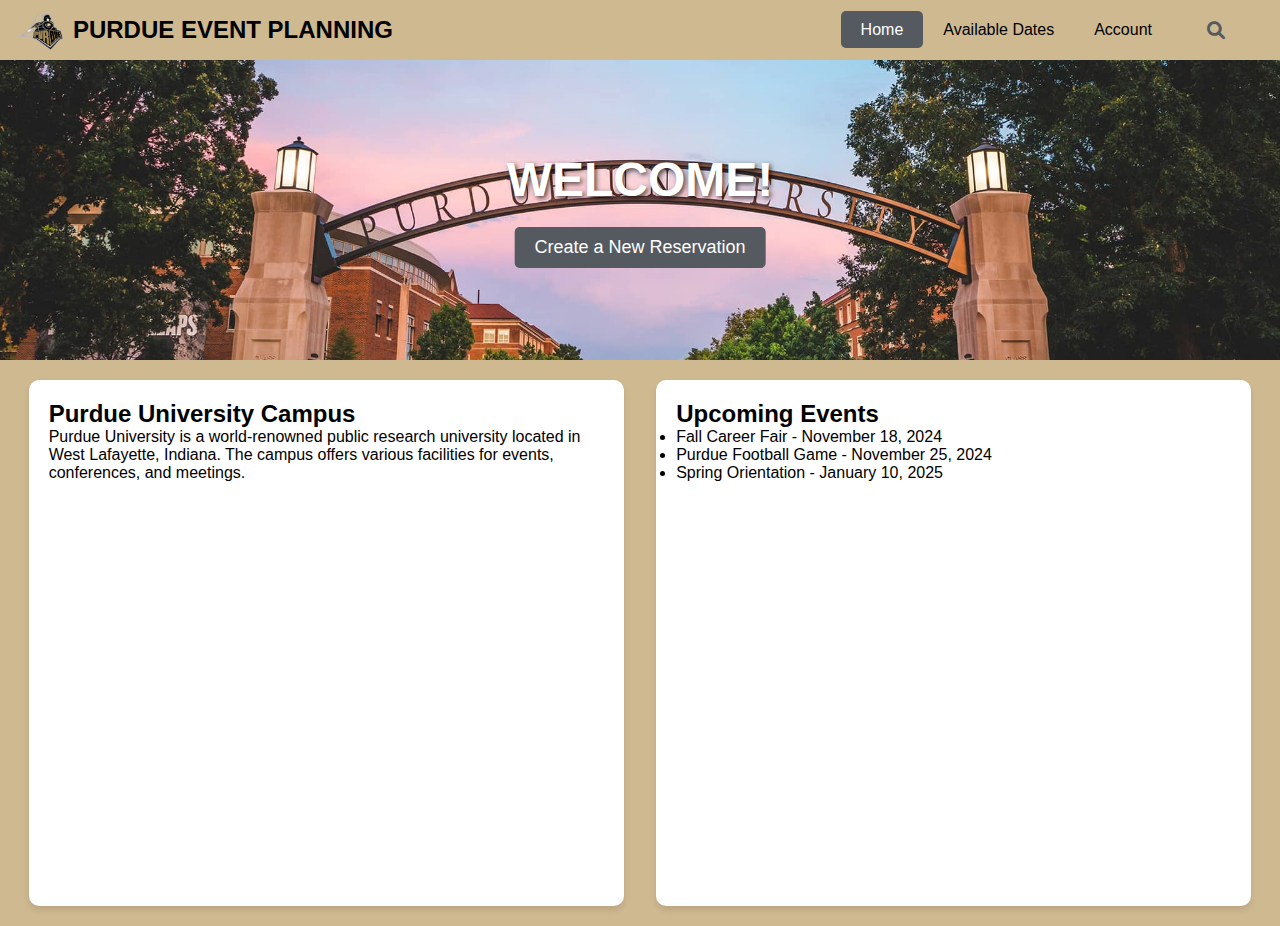
<file: index.html>
<!DOCTYPE html>
<html lang="en">
<head>
    <meta charset="UTF-8">
    <meta name="viewport" content="width=device-width, initial-scale=1.0">
    <title>Purdue Event Planning</title>
    <link rel="stylesheet" href="style.css">
    <link rel="stylesheet" href="https://cdnjs.cloudflare.com/ajax/libs/font-awesome/6.0.0-beta3/css/all.min.css">
</head>
<body>
    <header>
        <div class="logo">
            <img src="logo.png" alt="Purdue Logo">
            <span class="event-title">PURDUE EVENT PLANNING</span>
        </div>
        <nav>
            <ul class="nav-links">
                <li><a href="index.html" class="active">Home</a></li>
                <li><a href="dates.html">Available Dates</a></li>
                <li><a href="account.html">Account</a></li>
                <li><a href="#" class="nav-item"><i class="fas fa-search"></i></a></li>
            </ul>
        </nav>
        <div class="hamburger">
            <i class="fas fa-bars"></i>
        </div>
    </header>

    <section class="banner">
        <img src="banner.jpeg" alt="Purdue Banner">
        <div class="welcome-text">
            <h1>WELCOME!</h1>
            <a href="dates.html">
                <button>Create a New Reservation</button>
            </a>
        </div>
    </section>

    <section class="content">
        <div class="box1">
            <h2>Purdue University Campus</h2>
            <p>Purdue University is a world-renowned public research university located in West Lafayette, Indiana. The campus offers various facilities for events, conferences, and meetings.</p>
            <div class="map">
                <iframe
                    src="https://www.google.com/maps/embed?pb=!1m18!1m12!1m3!1d3051.9262017935446!2d-86.92402878522547!3d40.423705663243584!2m3!1f0!2f0!3f0!3m2!1i1024!2i768!4f13.1!3m3!1m2!1s0x8812fd3b4f426d0d%3A0x55e8535d2a4fdfb9!2sPurdue%20University!5e0!3m2!1sen!2sus!4v1605227071734!5m2!1sen!2sus"
                    style="width: 100%; height: 400px; border: 0;" allowfullscreen="" loading="lazy"></iframe>
            </div>
        </div>
        <div class="box1">
            <h2>Upcoming Events</h2>
            <ul>
                <li>Fall Career Fair - November 18, 2024</li>
                <li>Purdue Football Game - November 25, 2024</li>
                <li>Spring Orientation - January 10, 2025</li>
            </ul>
            <div class="calendar">
                <iframe src="https://calendar.google.com/calendar/embed" style="width: 100%; height: 400px; border: 0; overflow: auto;" loading="lazy"></iframe>
            </div>
        </div>
    </section>

    <script>
        document.querySelector(".hamburger").addEventListener("click", function() {
        document.querySelector("nav ul").classList.toggle("show");
        });
    </script>
</body>
</html>
</file>
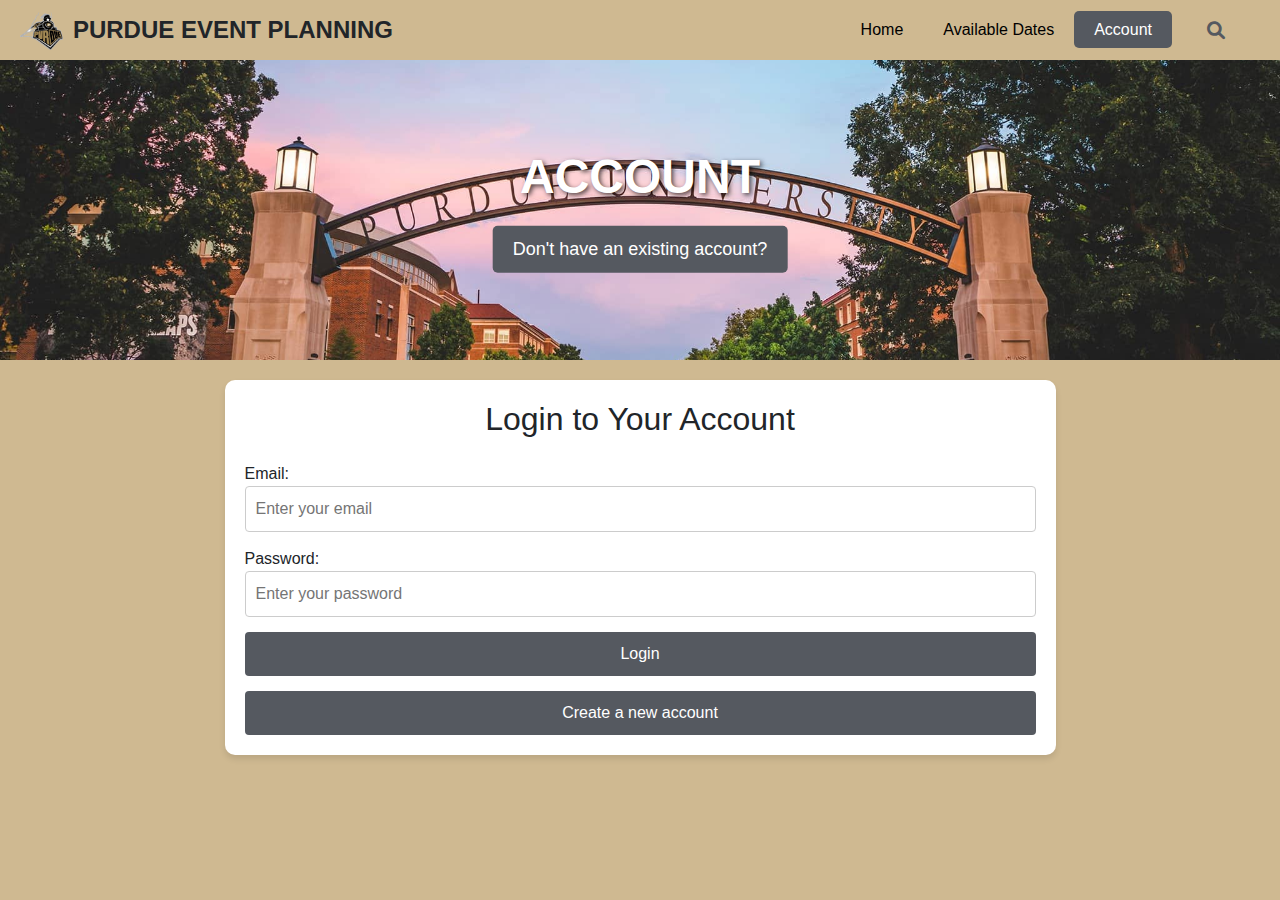
<file: account.html>
<!DOCTYPE html>
<html lang="en">
<head>
    <meta charset="UTF-8">
    <meta name="viewport" content="width=device-width, initial-scale=1.0">
    <title>Login/Signup</title>
    <link href="https://cdn.jsdelivr.net/npm/bootstrap@5.3.0-alpha1/dist/css/bootstrap.min.css" rel="stylesheet">
    <link rel="stylesheet" href="style.css">
    <link rel="stylesheet" href="https://cdnjs.cloudflare.com/ajax/libs/font-awesome/6.0.0-beta3/css/all.min.css">
    <style>
        h1 {
            font-weight: bold !important;
        }

        input[type="email"], input[type="password"] {
            color: #000;
            border: 1px solid #ccc;
            border-radius: 4px;
            padding: 10px;
            width: 100%;
            margin-bottom: 15px;
        }

        button {
            background-color: #555960; 
            color: #fff;
            border: none;
            padding: 10px 20px;
            border-radius: 4px;
            width: 100%;
            cursor: pointer;
        }


        /* "Create a new account" button */
        .create-account-btn {
            background-color: #555960;
            color: #fff;
            padding: 10px 20px;
            border-radius: 4px;
            display: block;
            text-align: center;
            text-decoration: none;
            margin-top: 15px;
        }

    </style>
</head>
<body>
    <header>
        <div class="logo">
            <img src="logo.png" alt="Purdue Logo">
            <span class="event-title">PURDUE EVENT PLANNING</span>
        </div>
        <nav>
            <ul class="nav-links">
                <li><a href="index.html">Home</a></li>
                <li><a href="dates.html">Available Dates</a></li>
                <li><a href="account.html" class="active">Account</a></li>
                <li><a href="#" class="nav-item"><i class="fas fa-search"></i></a></li> 
            </ul>
        </nav>        
        <div class="hamburger">
            <i class="fas fa-bars"></i>
        </div>
    </header>

    <section class="banner">
        <img src="banner.jpeg" alt="Purdue Banner" class="img-fluid">
        <div class="welcome-text">
            <h1>ACCOUNT</h1>
            <button>Don't have an existing account?</button>
        </div>
    </section>

    <section class="content">
        <div class="container mt-0">
            <div class="row justify-content-center">
                <div class="col-lg-9">
                    <div class="box2">
                        <h2 class="text-center mb-4">Login to Your Account</h2>
                        <form action="login.php" method="POST" id="loginForm" novalidate>
                            <label for="email">Email:</label>
                            <input type="email" id="email" name="email" placeholder="Enter your email" required>
                            <div class="error text-danger" id="emailError"></div>

                            <label for="password">Password:</label>
                            <input type="password" id="password" name="password" placeholder="Enter your password" required>
                            <div class="error text-danger" id="passwordError"></div>

                            <button type="submit">Login</button>
                        </form>
                        <a href="#" class="create-account-btn">Create a new account</a>
                    </div>
                </div>
            </div>
        </div>
    </section>

    <script>
        //hamburger toggle
        document.querySelector(".hamburger").addEventListener("click", function() {
        document.querySelector("nav ul").classList.toggle("show");
        });
    </script>

    <script>
        // JavaScript validation
        document.getElementById('loginForm').addEventListener('submit', function(event) {
            let isValid = true;
            const email = document.getElementById('email');
            const password = document.getElementById('password');
            const emailError = document.getElementById('emailError');
            const passwordError = document.getElementById('passwordError');

            // Reset errors
            emailError.textContent = '';
            passwordError.textContent = '';

            if (!email.value) {
                isValid = false;
                emailError.textContent = 'Email is required';
            }

            if (!password.value) {
                isValid = false;
                passwordError.textContent = 'Password is required';
            }

            if (!isValid) {
                event.preventDefault(); // Stop form submission
            }
        });
    </script>
</body>
</html>
</file>
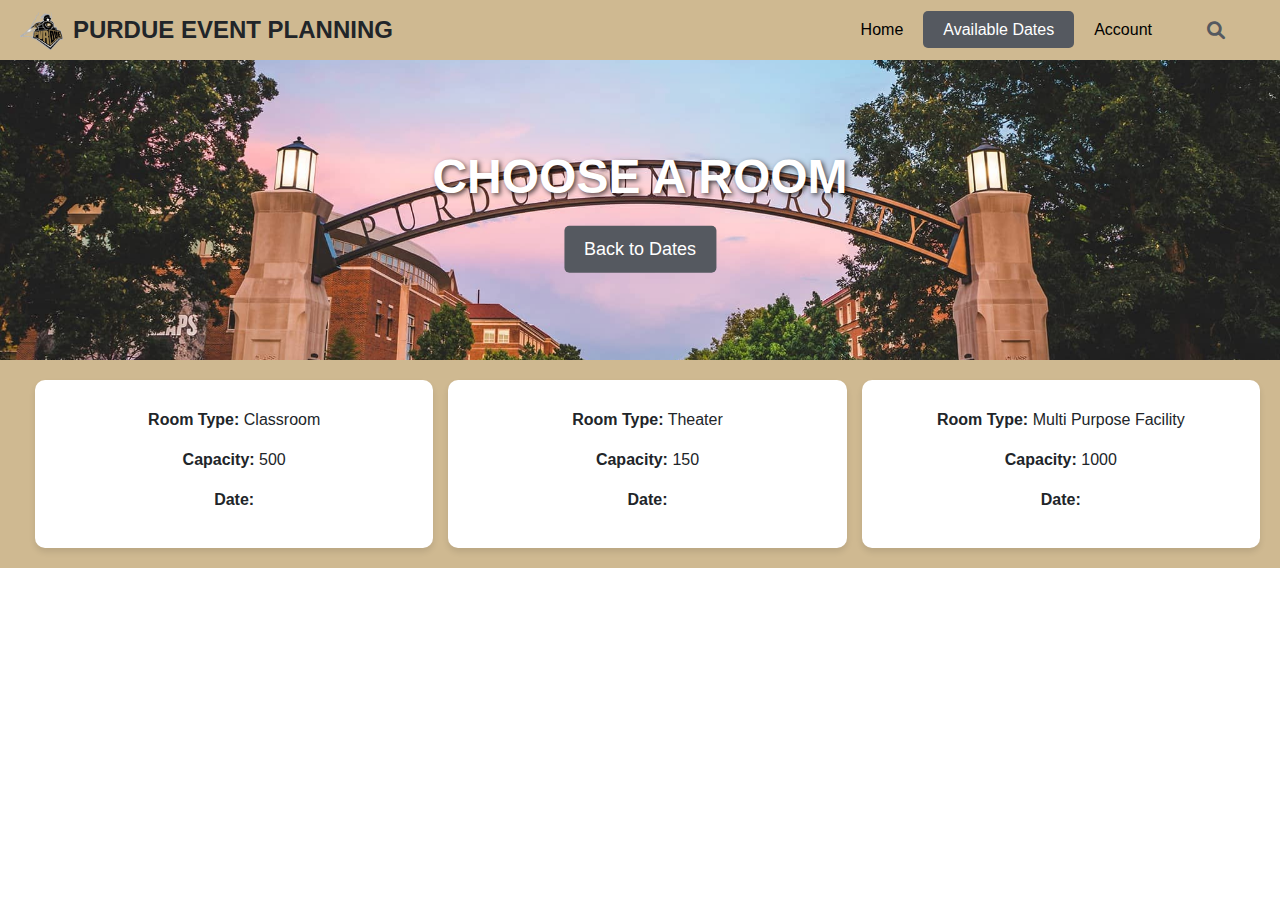
<file: rooms.html>
<!DOCTYPE html>
<html lang="en">
<head>
    <meta charset="UTF-8">
    <meta name="viewport" content="width=device-width, initial-scale=1.0">
    <title>Available Rooms</title>
    <link rel="stylesheet" href="style.css">
    <link rel="stylesheet" href="https://cdn.jsdelivr.net/npm/bootstrap@5.3.2/dist/css/bootstrap.min.css">
    <link rel="stylesheet" href="https://cdnjs.cloudflare.com/ajax/libs/font-awesome/6.0.0-beta3/css/all.min.css">
    <link href="https://cdn.jsdelivr.net/npm/bootstrap@5.3.2/dist/css/bootstrap.min.css">

    <script src="https://cdn.jsdelivr.net/npm/bootstrap@5.3.2/dist/js/bootstrap.bundle.min.js"></script>

    <style>
        h1 {
        font-weight: bold !important;
        }
    </style>
    
</head>
<body>
    <header>
        <div class="logo">
            <img src="logo.png" alt="Purdue Logo">
            <span class="event-title">PURDUE EVENT PLANNING</span>
        </div>
        <nav>
            <ul class="nav-links">
                <li><a href="index.html">Home</a></li>
                <li><a href="dates.html" class="active">Available Dates</a></li>
                <li><a href="account.html">Account</a></li>
                <li><a href="#" class="nav-item"><i class="fas fa-search"></i></a></li>
            </ul>
        </nav>
        <div class="hamburger">
            <i class="fas fa-bars"></i>
        </div>
    </header>

    <section class="banner">
        <img src="banner.jpeg" alt="Purdue Banner">
        <div class="welcome-text">
            <h1>CHOOSE A ROOM</h1>
            <a href="dates.html">
                <button>Back to Dates</button>
            </a>
        </div>
    </section>


<body>

  <section class="content">
    <div id="eventsContainer">        
    </div>

   <div class="box3">
        <h2><span class="selectedVenueText"></span></h2>
        <p><strong>Room Type:</strong> Classroom </span></p>
        <p><strong>Capacity:</strong> 500</span></p>
        <p><strong>Date:</strong> <span class="selectedDateText"></span></p>
        
    </div>
    <div class="box3">
        <h2><span class="selectedVenueText"></span></h2>
        <p><strong>Room Type:</strong> Theater </span></p>
        <p><strong>Capacity:</strong> 150</span></p>
        <p><strong>Date:</strong> <span class="selectedDateText"></span></p>
        
    </div>
    <div class="box3">
        <h2><span class="selectedVenueText"></span></h2>
        <p><strong>Room Type:</strong> Multi Purpose Facility </span></p>
        <p><strong>Capacity:</strong> 1000</span></p>
        <p><strong>Date:</strong> <span class="selectedDateText"></span></p>
        
    </div>

    </section>

    <script>
        const selectedDate = sessionStorage.getItem("selectedDate");
        const selectedDateElements = document.querySelectorAll(".selectedDateText");
        selectedDateElements.forEach(element => {
            element.textContent = selectedDate;
        });

        const selectedVenue = sessionStorage.getItem("selectedVenue");
        const selectedVenueElements = document.querySelectorAll(".selectedVenueText");
        selectedVenueElements.forEach(element => {
            element.textContent = selectedVenue;
        });
    </script>

<script>
    document.querySelector(".hamburger").addEventListener("click", function() {
    document.querySelector("nav ul").classList.toggle("show");
    });
</script>


</body>
</html>
</file>
<file: style.css>
/*css reset*/
* {
    margin: 0;
    padding: 0;
    box-sizing: border-box;
}


/* General */
body {
    font-family: 'Acumin Pro', sans-serif !important;
    font-size: 16px;
    margin: 0;
    padding: 0;
    background-color: #cfb991;
}

header {
    display: flex;
    justify-content: space-between;
    align-items: center;
    background-color: #cfb991;  
    padding: 10px 20px;
    box-shadow: 0 4px 6px rgba(0, 0, 0, 0.1);
    height: 60px;
    overflow: hidden; 
}

.banner {
    height: 300px; 
    object-fit: cover;
}


.logo {
    display: flex;
    align-items: center;
}

.logo img {
    height: 40px;
    margin-right: 10px;
}

.event-title {
    font-size: 24px;
    font-weight: bold;
}

/* Nav Menu - Full Width */
nav ul {
    display: flex;
    justify-content: space-around;  
    align-items: center;
    margin: 0;
    padding: 0;
    width: 100%;
}

nav ul li {
    display: inline-block;
}

nav ul li a {
    text-decoration: none;
    color: black;  
    padding: 10px 20px;
    border-radius: 5px;
}

/* Active Link */
nav ul li a.active,
nav ul li a:hover {
    background-color: #555960; 
    color: #fff;
}

/* Search Icon */
.nav-item i {
    font-size: 18px;
    color: #555960;  
    padding: 15px;
}

.nav-item i:active,
.nav-item i:hover {
    color:#fff;
}

/* Hamburger Menu */
.hamburger {
    display: none;
    font-size: 24px;
    color: #555960;  
    cursor: pointer;
}

/* Banner */
.banner {
    position: relative;
    width: 100%;
    height: 300px;
    background-color: #000;
    text-align: center;
}

.banner img {
    width: 100%;
    height: 100%;
    object-fit: cover;
}

.welcome-text {
    position: absolute;
    top: 50%;
    left: 50%;
    transform: translate(-50%, -50%);
    color: white;
    text-shadow: 2px 2px 5px rgba(0, 0, 0, 0.7);
}

.welcome-text h1 {
    font-size: 48px;
    margin: 0;
}

.welcome-text button {
    margin-top: 20px;
    padding: 10px 20px;
    font-size: 18px;
    background-color: #555960;  
    color: white;
    border: none;
    cursor: pointer;
    border-radius: 5px;
    transition: all 0.3s ease;
}

.welcome-text button:hover {
    transform: scale(1.1);
}

/* Content Section */
.content {
    background-color: #cfb991;
    display: flex;
    justify-content: space-between;
    padding: 20px;
    gap: 15px;
}

.box1 {
    width: 48%;
    margin: 0 auto;
    background-color: #fff;
    padding: 20px;
    box-shadow: 0 4px 6px rgba(0, 0, 0, 0.1);
    border-radius: 10px;
}

.box3 {
    width: 48%;
    margin: 0 auto;
    background-color: #fff;
    padding: 20px;
    box-shadow: 0 4px 6px rgba(0, 0, 0, 0.1);
    border-radius: 10px;
    display:flex;
    flex-direction: column;
    align-items: center;
    text-align:center;
}

.venue-img {
    width:100%;
    height:200px;
    object-fit: cover;
    border-radius:10px;
    margin: 0;
    padding: 0;
    margin-bottom:10px;
}

.button {
    margin-top: 20px;
    padding: 10px 20px;
    font-size: 18px;
    background-color: #555960;  
    color: white;
    border: none;
    cursor: pointer;
    border-radius: 5px;
    transition: all 0.3s ease;
         
}

.button:hover {
    transform: scale(1.1);
}

.box2 {
    width:100%;
    /*margin:0 auto;*/
    background-color: #fff;
    padding: 20px;
    box-shadow: 0 4px 6px rgba(0, 0, 0, 0.1);
    border-radius: 10px;
}

.box iframe {
    width: 100%;
    height: 250px;
    border-radius: 10px;
}

/* Google Maps and Calendar */
.map iframe,
.calendar iframe {
    width: 100%;
    height: 400px;
    border-radius: 10px;
    border: 0;
}

/* Modal */

.modal-content {
    background-color: #cfb991 !important;
    border: none; 
}

.btn-close {
    background-color: #cfb991; 
    filter: brightness(0.8); 
    border: none; 
}
.btn-close:hover {
    filter: brightness(1); 
}




/* Media Query for Small Screens */
@media (max-width: 900px) {
    .content {
        flex-direction: column;
        align-items:center;
    }
    .show {
        display: flex !important;  
    }

    .box1 {
        width: 90%;
        margin-bottom: 20px;
    }

    .box2 {
        width: 100%;
        margin-bottom: 20px;
    }

    .box3 {
        width: 100%;
        margin-bottom: 20px;
    }

    nav ul {
        position: absolute;
        width: 100vw;
        top: 60px;
        left: 0;
        background-color: #f5f5f5; 
        display: none;
        flex-direction: column;  
        z-index: 999;
    }

    nav ul li {
        margin: 0;
        width: 100%;
        text-align: center;
    }

    nav ul li:hover {
        background-color: #555960;
        cursor: pointer;
    }

    nav ul li :hover a{
        color: #fff;
    }

    nav ul li a{
        display:block;
        width: 100%;
        padding: 20px 0;
        text-decoration: none;
        color: #333;
    }

    .hamburger {
        display: block;  
    }

    .show-menu {
        display: flex !important;  
    }

    
}
</file>
